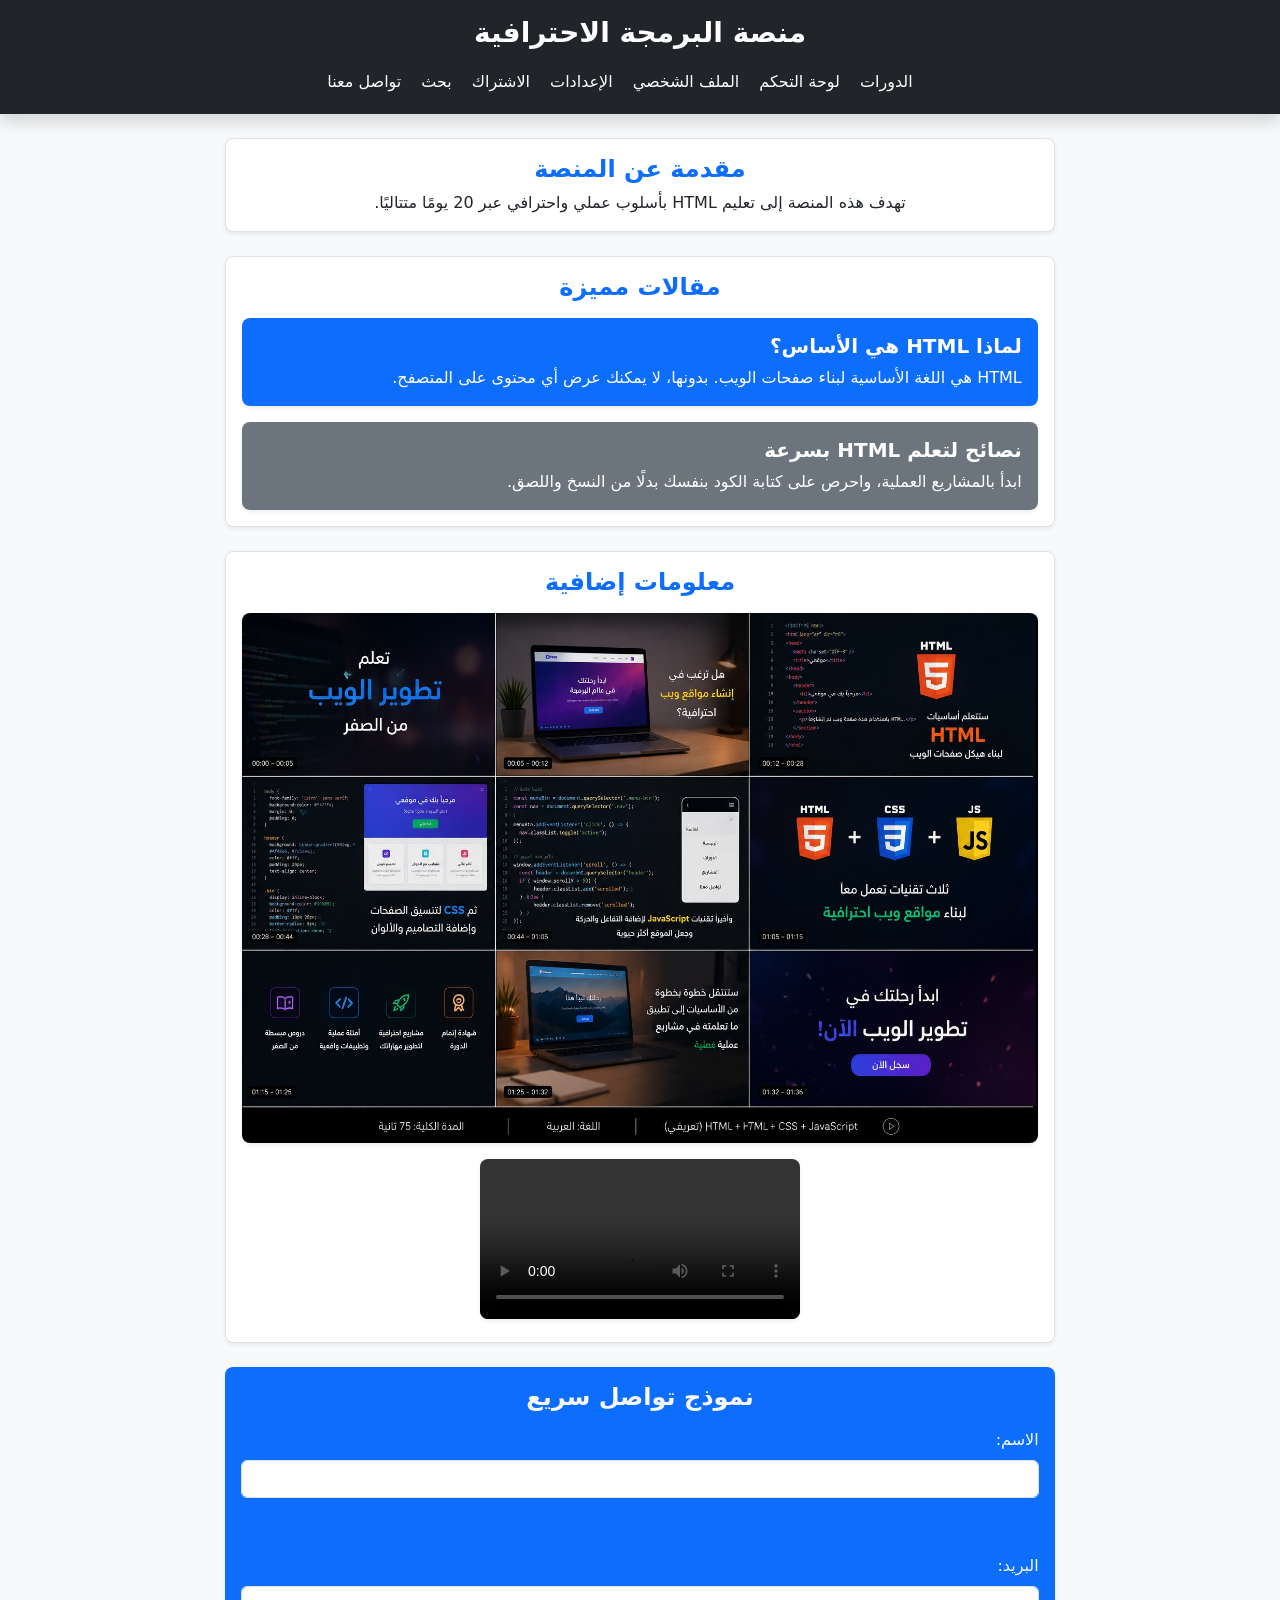
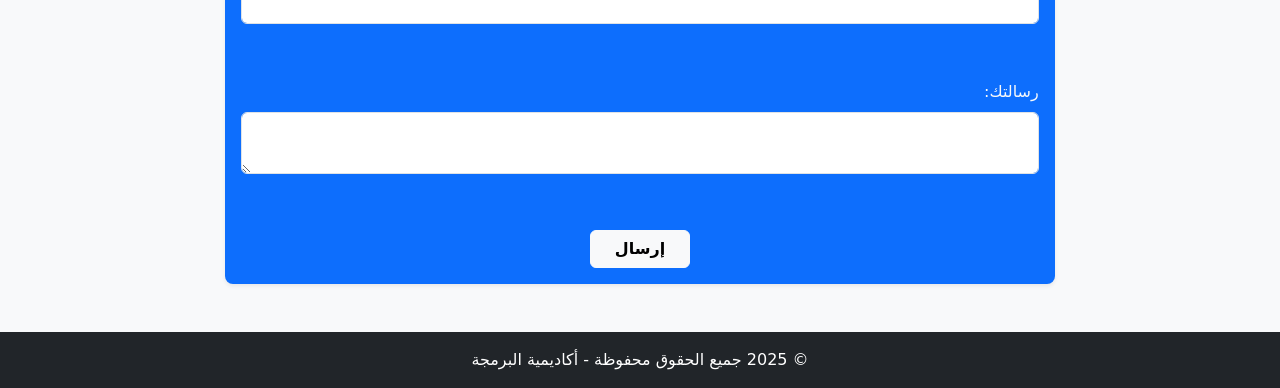
<file: FinalHTMLProject_Rebuilt/index/index.html>
<!-- مشروع HTML نهائي - صفحة كاملة -->
<!DOCTYPE html>
<html lang="ar" dir="rtl">
<head>
  <link href="https://cdn.jsdelivr.net/npm/bootstrap@5.3.3/dist/css/bootstrap.min.css" rel="stylesheet">
  <script src="https://cdn.jsdelivr.net/npm/bootstrap@5.3.3/dist/js/bootstrap.bundle.min.js"></script>
    <meta charset="UTF-8">
    <title>مشروع HTML النهائي المتكامل</title>
</head>
<body class="bg-light">

    <header class="header bg-dark text-white p-3 shadow">
        <h1 class="head text-center fs-3 fw-bold mb-3">منصة البرمجة الاحترافية</h1>

        <nav class="n1">
            <ul class="ul nav nav-pills justify-content-center gap-1">
                <li class="text nav-item"><a class="nav-link text-white py-1 px-2" href="../courses/courses.html">الدورات</a></li>
                <li class="text nav-item"><a class="nav-link text-white py-1 px-2" href="../dashboard/dashboard.html">لوحة التحكم</a></li>
                <li class="text nav-item"><a class="nav-link text-white py-1 px-2" href="../profile/profile.html">الملف الشخصي</a></li>
                <li class="text nav-item"><a class="nav-link text-white py-1 px-2" href="../settings/settings.html">الإعدادات</a></li>
                <li class="text nav-item"><a class="nav-link text-white py-1 px-2" href="../subscribe/subscribe.html">الاشتراك</a></li>
                <li class="text nav-item"><a class="nav-link text-white py-1 px-2" href="../search/search.html">بحث</a></li>
                <li class="text nav-item"><a class="nav-link text-white py-1 px-2" href="../contact/contact.html">تواصل معنا</a></li>
            </ul>
        </nav>
    </header>

    <main class="m1 container col-lg-8 py-4">

        <section class="s1 bg-white text-dark p-3 rounded-3 shadow-sm mb-4 border">
            <h2 class="head2 text-primary fs-4 fw-bold text-center mb-2">مقدمة عن المنصة</h2>
            <p class="paragraph mb-0 text-center text-dark">
                تهدف هذه المنصة إلى تعليم HTML بأسلوب عملي واحترافي عبر 20 يومًا متتاليًا.
            </p>
        </section>

        <section class="s2 bg-white text-dark p-3 rounded-3 shadow-sm mb-4 border">

            <h2 class="head2 text-primary fs-4 fw-bold text-center mb-3">مقالات مميزة</h2>

            <article class="art bg-primary text-white p-3 rounded-3 shadow-sm mb-3">
                <h3 class="head3 fs-5 fw-bold mb-2">لماذا HTML هي الأساس؟</h3>
                <p class="paragraph mb-0">
                    HTML هي اللغة الأساسية لبناء صفحات الويب. بدونها، لا يمكنك عرض أي محتوى على المتصفح.
                </p>
            </article>

            <article class="art bg-secondary text-white p-3 rounded-3 shadow-sm">
                <h3 class="head3 fs-5 fw-bold mb-2">نصائح لتعلم HTML بسرعة</h3>
                <p class="paragraph mb-0">
                    ابدأ بالمشاريع العملية، واحرص على كتابة الكود بنفسك بدلًا من النسخ واللصق.
                </p>
            </article>

        </section>

        <section class="s3 bg-white text-dark p-3 rounded-3 shadow-sm mb-4 border text-center">

            <h2 class="head2 text-primary fs-4 fw-bold mb-3">معلومات إضافية</h2>

            <img class="img img-fluid rounded-3 shadow-sm mb-3" src="../assest/photo.jpeg" alt="صورة معلوماتية">

            <video class="video img-fluid rounded-3 shadow-sm" width="320" controls>
                <source class="src" src="../assest/videoplayback (2).mp4" type="video/mp4">
            </video>

        </section>
        
        <section class="s4 bg-primary text-white p-3 rounded-3 shadow-sm">

            <h2 class="head2 fs-4 fw-bold text-center mb-3 text-light">نموذج تواصل سريع</h2>

            <form class="inside">

                <label class="name form-label text-light">الاسم:</label><br>
                <input class="input form-control mb-2" type="text" name="name"><br><br>

                <label class="name form-label text-light">البريد:</label><br>
                <input class="input form-control mb-2" type="email" name="email"><br><br>

                <label class="message form-label text-light">رسالتك:</label><br>
                <textarea class="textarea form-control mb-2" name="message"></textarea><br><br>

                <button id="button" class="btn btn-light fw-bold px-4 d-block mx-auto" type="submit">
                    إرسال
                </button>

            </form>

        </section>

    </main>

    <footer class="fot bg-dark text-white text-center p-3 mt-4">
        <p class="paragraph mb-0">
            ©️ 2025 جميع الحقوق محفوظة - أكاديمية البرمجة
        </p>
    </footer>

</body>
</html>
</file>
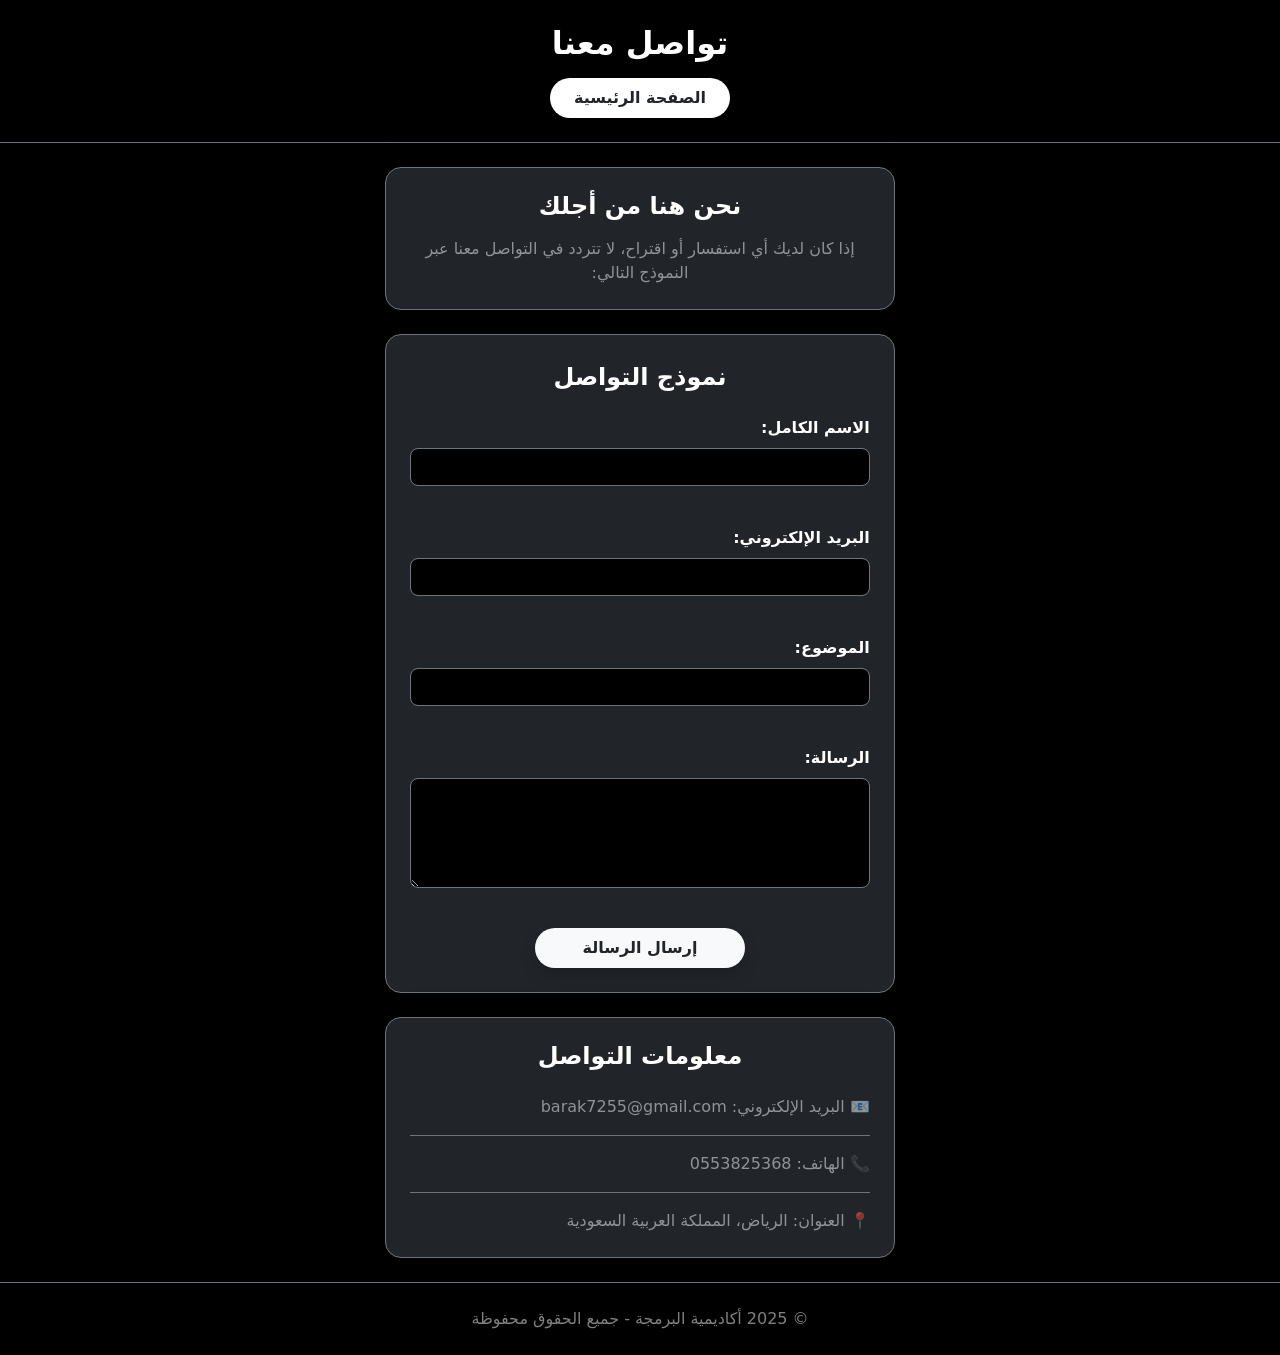
<file: FinalHTMLProject_Rebuilt/contact/contact.html>
<!-- صفحة تواصل معنا - احترافية -->
<!DOCTYPE html>
<html lang="ar" dir="rtl">
<head>
  <link href="https://cdn.jsdelivr.net/npm/bootstrap@5.3.3/dist/css/bootstrap.min.css" rel="stylesheet">
  <script src="https://cdn.jsdelivr.net/npm/bootstrap@5.3.3/dist/js/bootstrap.bundle.min.js"></script>
    <meta charset="UTF-8">
    <title>تواصل معنا</title>
</head>

<body class="bg-black">

    <header class="header card-header bg-black text-white p-4 text-center border-bottom border-secondary">
        <h1 class="head mb-3 card-title fs-2 fw-bold text-white">
            تواصل معنا
        </h1>

        <nav class="n1 pagination justify-content-center">
            <a class="link page-link bg-white text-dark border-0 rounded-pill px-4 py-2 fw-bold shadow"
               href="../index/index.html">
                الصفحة الرئيسية
            </a>
        </nav>
    </header>


    <main class="m1 container col-lg-6 col-xl-5 py-4">

        <section class="s1 card-body bg-dark text-white border border-secondary p-4 rounded-4 shadow-lg mb-4 text-center">

            <h2 class="text card-title fs-4 fw-bold mb-3">
                نحن هنا من أجلك
            </h2>

            <p class="paragraph1 card-text text-white-50 mb-0">
                إذا كان لديك أي استفسار أو اقتراح، لا تتردد في التواصل معنا عبر النموذج التالي:
            </p>

        </section>


        <section class="s2 card-body bg-dark text-white p-4 rounded-4 shadow-lg mb-4 border border-secondary">

            <h3 class="text card-title m-1 mb-4 fs-4 text-center fw-bold">
                نموذج التواصل
            </h3>

            <form class="form">

                <label class="name form-label fw-semibold text-white" for="name">
                    الاسم الكامل:
                </label><br>

                <input class="input form-control mb-3 rounded-3 border-secondary bg-black text-white"
                       type="text" id="name" name="name" required><br>

                <label class="email form-label fw-semibold text-white" for="email">
                    البريد الإلكتروني:
                </label><br>

                <input class="input form-control mb-3 rounded-3 border-secondary bg-black text-white"
                       type="email" id="email" name="email" required><br>

                <label class="subject form-label fw-semibold text-white" for="subject">
                    الموضوع:
                </label><br>

                <input class="input form-control mb-3 rounded-3 border-secondary bg-black text-white"
                       type="text" id="subject" name="subject"><br>

                <label class="message form-label fw-semibold text-white" for="message">
                    الرسالة:
                </label><br>

                <textarea class="input form-control mb-3 rounded-3 border-secondary bg-black text-white"
                          id="message" name="message" rows="4" cols="40" required></textarea><br>

                <button class="button btn btn-light text-dark border-0 rounded-pill px-5 py-2 fw-bold shadow d-block mx-auto"
                        type="submit">
                    إرسال الرسالة
                </button>

            </form>

        </section>


        <section class="s3 card-body bg-dark text-white p-4 rounded-4 shadow-lg border border-secondary">

            <h3 class="text card-title mb-4 fs-4 fw-bold text-center">
                معلومات التواصل
            </h3>

            <p class="info1 card-text text-white-50 border-bottom border-secondary pb-3 mb-3">
                📧 البريد الإلكتروني: barak7255@gmail.com
            </p>

            <p class="info2 card-text text-white-50 border-bottom border-secondary pb-3 mb-3">
                📞 الهاتف: 0553825368
            </p>

            <p class="info3 card-text text-white-50 mb-0">
                📍 العنوان: الرياض، المملكة العربية السعودية
            </p>

        </section>

    </main>


    <footer class="footer card-footer bg-black text-white-50 p-4 text-center border-top border-secondary">

        <p class="paragraph2 card-text mb-0">
            ©️ 2025 أكاديمية البرمجة - جميع الحقوق محفوظة
        </p>

    </footer>

</body>
</html>
</file>
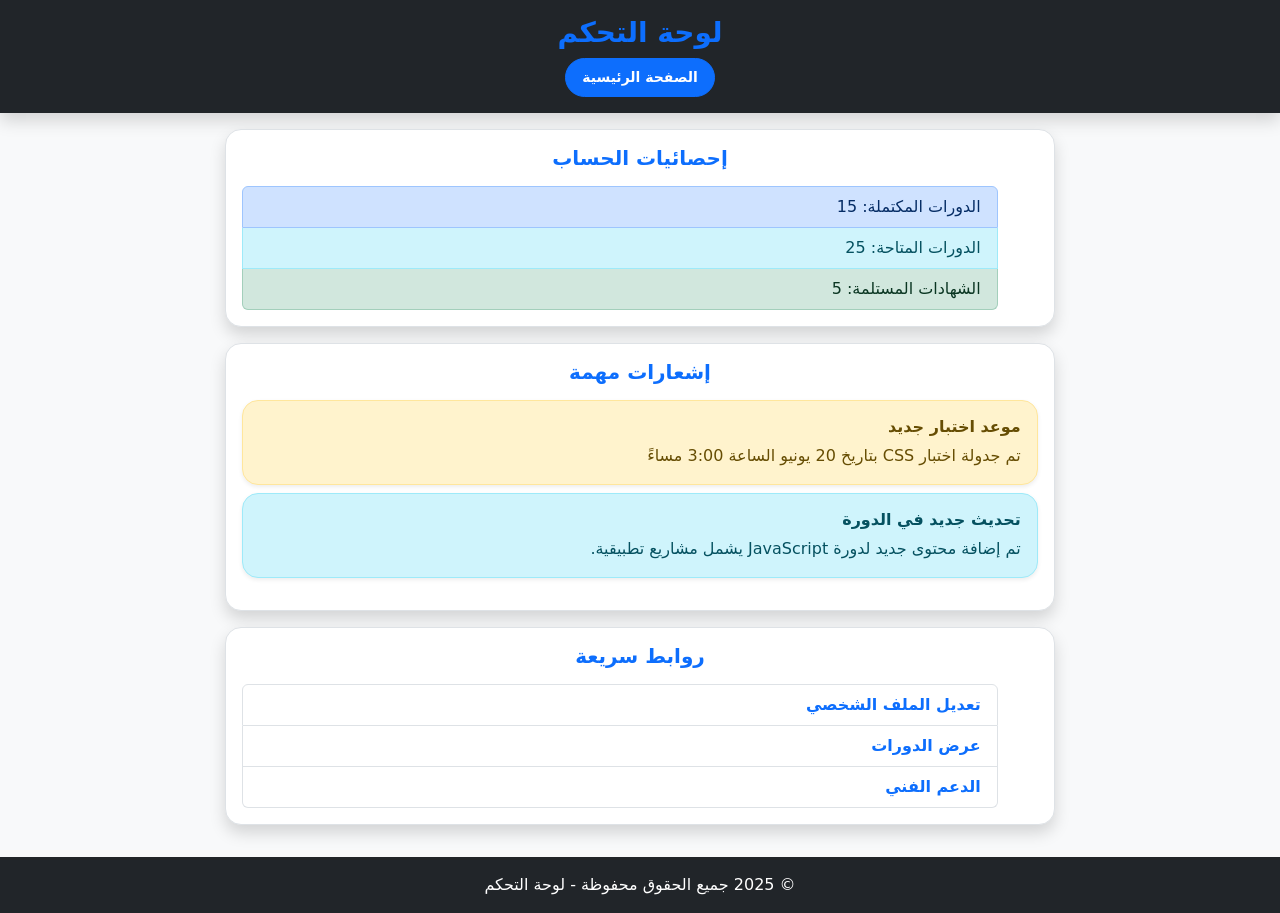
<file: FinalHTMLProject_Rebuilt/dashboard/dashboard.html>
<!-- لوحة التحكم -->
<!DOCTYPE html>
<html lang="ar" dir="rtl">
<head>
  <link href="https://cdn.jsdelivr.net/npm/bootstrap@5.3.3/dist/css/bootstrap.min.css" rel="stylesheet">
  <script src="https://cdn.jsdelivr.net/npm/bootstrap@5.3.3/dist/js/bootstrap.bundle.min.js"></script>
    <meta charset="UTF-8">
    <title>لوحة التحكم</title>
</head>
<body class="bg-light">

    <header class="header bg-dark text-white text-center p-3 shadow">
        <h1 class="head1 fs-3 fw-bold text-primary mb-2">لوحة التحكم</h1>
        <nav class="n1">
            <a class="link btn btn-primary btn-sm px-3 py-2 fw-bold rounded-pill" href="../index/index.html">
                الصفحة الرئيسية
            </a>
        </nav>
    </header>

    <main class="m1 container col-lg-8 py-3">

        <section class="s1 bg-white p-3 rounded-4 shadow mb-3 border">
            <h2 class="head2 text-primary fw-bold text-center mb-3 fs-5">إحصائيات الحساب</h2>

            <ul class="ul list-group">
                <li class="text list-group-item list-group-item-primary fs-6 py-2">
                    الدورات المكتملة: 15
                </li>
                <li class="text list-group-item list-group-item-info fs-6 py-2">
                    الدورات المتاحة: 25
                </li>
                <li class="text list-group-item list-group-item-success fs-6 py-2">
                    الشهادات المستلمة: 5
                </li>
            </ul>
        </section>


        <section class="s2 bg-white p-3 rounded-4 shadow mb-3 border">

            <h2 class="head2 text-primary fw-bold text-center mb-3 fs-5">
                إشعارات مهمة
            </h2>

            <article class="art alert alert-warning rounded-4 shadow-sm mb-2 p-3">

                <h3 class="head3 fw-bold mb-2 fs-6">
                    موعد اختبار جديد
                </h3>

                <p class="paragraph mb-0 fs-6">
                    تم جدولة اختبار CSS بتاريخ 20 يونيو الساعة 3:00 مساءً
                </p>

            </article>


            <article class="art2 alert alert-info rounded-4 shadow-sm p-3">

                <h3 class="head3 fw-bold mb-2 fs-6">
                    تحديث جديد في الدورة
                </h3>

                <p class="paragraph mb-0 fs-6">
                    تم إضافة محتوى جديد لدورة JavaScript يشمل مشاريع تطبيقية.
                </p>

            </article>

        </section>


        <section class="s3 bg-white p-3 rounded-4 shadow border">

            <h2 class="head2 text-primary fw-bold text-center mb-3 fs-5">
                روابط سريعة
            </h2>

            <ul class="list-group">

                <li class="link list-group-item list-group-item-action py-2">
                    <a class="text-decoration-none fw-bold text-primary" href="../profile/profile.html">
                        تعديل الملف الشخصي
                    </a>
                </li>

                <li class="link list-group-item list-group-item-action py-2">
                    <a class="text-decoration-none fw-bold text-primary" href="../courses/courses.html">
                        عرض الدورات
                    </a>
                </li>

                <li class="link list-group-item list-group-item-action py-2">
                    <a class="text-decoration-none fw-bold text-primary" href="../contact/contact.html">
                        الدعم الفني
                    </a>
                </li>

            </ul>

        </section>

    </main>


    <footer class="foot bg-dark text-white text-center p-3 mt-3">

        <p class="paragraph mb-0">
            ©️ 2025 جميع الحقوق محفوظة - لوحة التحكم
        </p>

    </footer>

</body>
</html>
</file>
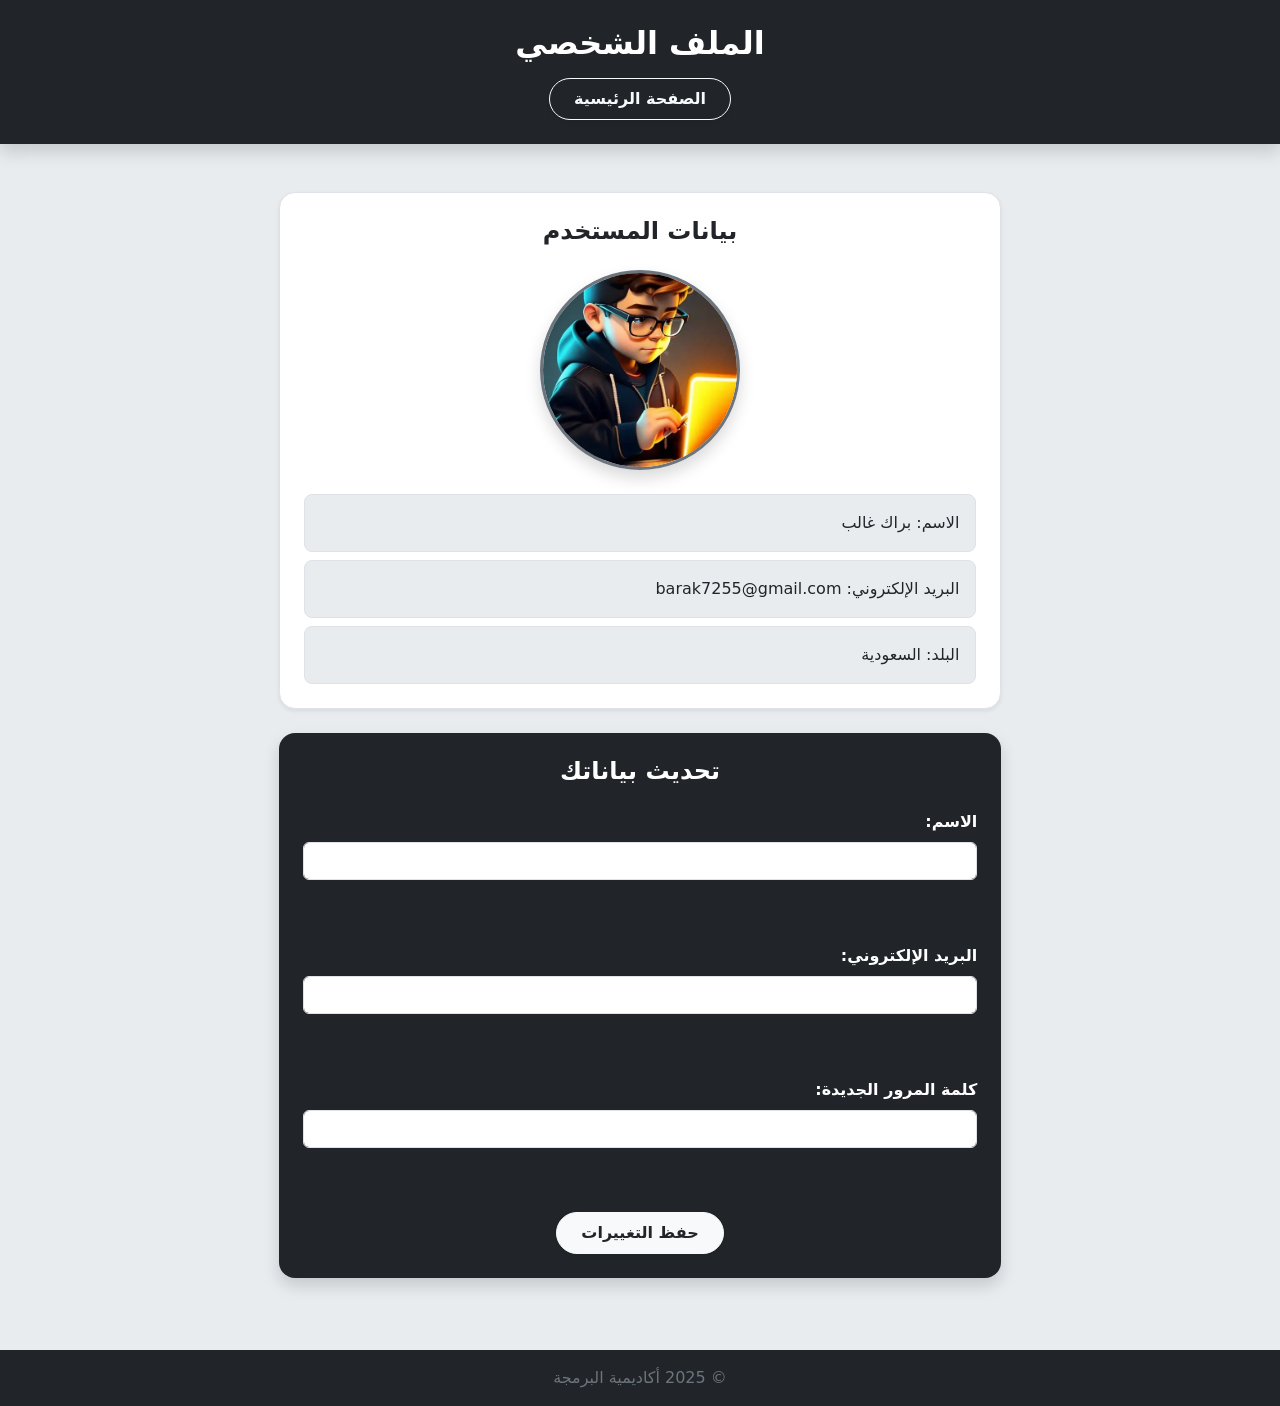
<file: FinalHTMLProject_Rebuilt/profile/profile.html>
<!-- الملف الشخصي -->
<!DOCTYPE html>
<html lang="ar" dir="rtl">
<head>
  <link href="https://cdn.jsdelivr.net/npm/bootstrap@5.3.3/dist/css/bootstrap.min.css" rel="stylesheet">
  <script src="https://cdn.jsdelivr.net/npm/bootstrap@5.3.3/dist/js/bootstrap.bundle.min.js"></script>
    <meta charset="UTF-8">
    <title>الملف الشخصي</title>
</head>
<body class="bg-body-secondary">

    <header class="header bg-dark text-white text-center py-4 shadow">
        <h1 class="head fs-2 fw-bold mb-3">الملف الشخصي</h1>

        <nav class="n1">
            <a class="link btn btn-outline-light px-4 py-2 rounded-pill fw-semibold shadow-sm" href="../index/index.html">
                الصفحة الرئيسية
            </a>
        </nav>
    </header>

    <main class="m1 container col-lg-7 py-5">

        <section class="s1 bg-white text-dark p-4 rounded-4 shadow-sm mb-4 border">

            <h2 class="head2 text-dark fs-4 fw-bold text-center mb-4">
                بيانات المستخدم
            </h2>

            <img class="img d-block mx-auto rounded-circle shadow mb-4 border border-3 border-secondary object-fit-cover"
                 src="../assest/OIP.webp"
                 width="200"
                 height="200"
                 alt="صورة المستخدم">

            <p class="paragraph1 bg-body-secondary text-dark p-3 rounded-3 mb-2 border">
                الاسم:  براك غالب
            </p>

            <p class="paragraph2 bg-body-secondary text-dark p-3 rounded-3 mb-2 border">
                البريد الإلكتروني: barak7255@gmail.com
            </p>

            <p class="paragraph3 bg-body-secondary text-dark p-3 rounded-3 mb-0 border">
                البلد: السعودية
            </p>

        </section>


        <section class="s2 bg-dark text-white p-4 rounded-4 shadow">

            <h2 class="head2 text-white fs-4 fw-bold text-center mb-4">
                تحديث بياناتك
            </h2>

            <form class="f1">

                <label class="name form-label fw-semibold">
                    الاسم:
                </label><br>

                <input class="input form-control mb-3"
                       type="text"
                       name="name"><br><br>

                <label class="email form-label fw-semibold">
                    البريد الإلكتروني:
                </label><br>

                <input class="input2 form-control mb-3"
                       type="email"
                       name="email"><br><br>

                <label class="password form-label fw-semibold">
                    كلمة المرور الجديدة:
                </label><br>

                <input class="input form-control mb-3"
                       type="password"
                       name="password"><br><br>

                <button class="button btn btn-light text-dark fw-semibold px-4 py-2 rounded-pill shadow-sm d-block mx-auto">
                    حفظ التغييرات
                </button>

            </form>

        </section>

    </main>


    <footer class="fot bg-dark text-secondary text-center p-3 mt-4">
        <p class="paragraph4 mb-0">
            ©️ 2025 أكاديمية البرمجة
        </p>
    </footer>

</body>
</html>
</file>
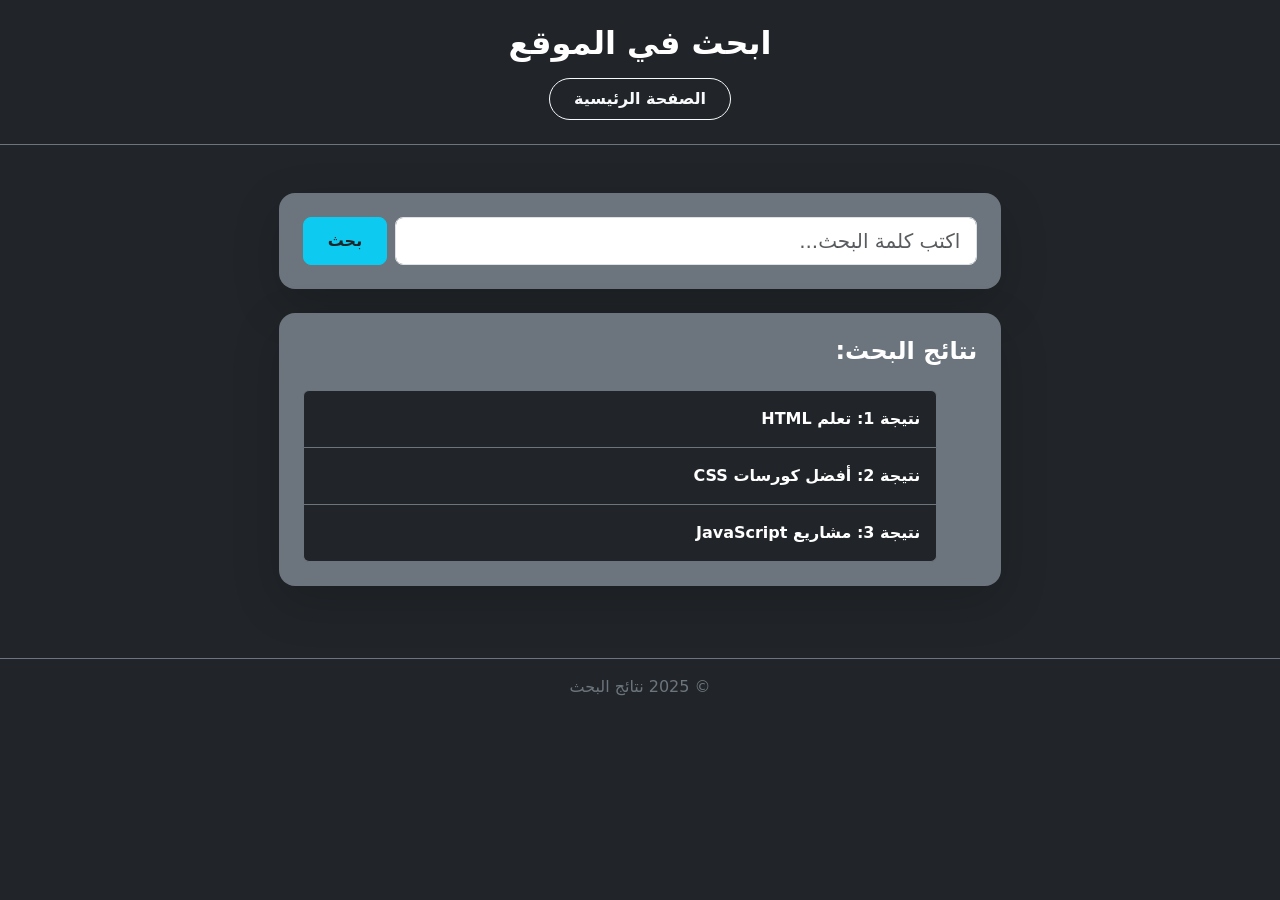
<file: FinalHTMLProject_Rebuilt/search/search.html>
<!-- صفحة البحث -->
<!DOCTYPE html>
<html lang="ar" dir="rtl">
<head>
    <link href="https://cdn.jsdelivr.net/npm/bootstrap@5.3.3/dist/css/bootstrap.min.css" rel="stylesheet">
    <script src="https://cdn.jsdelivr.net/npm/bootstrap@5.3.3/dist/js/bootstrap.bundle.min.js"></script>
    <meta charset="UTF-8">
    <title>بحث</title>
</head>
<body class="bg-dark">

    <header class="header bg-dark text-white text-center py-4 border-bottom border-secondary">
        <h1 class="head fs-2 fw-bold mb-3">ابحث في الموقع</h1>
        <nav class="n1">
            <a class="link_1 btn btn-outline-light px-4 py-2 rounded-pill fw-semibold" href="../index/index.html">
                الصفحة الرئيسية
            </a>
        </nav>
    </header>

    <main class="m1 container col-lg-7 py-5">

        <section class="section1 bg-secondary p-4 rounded-4 shadow-lg mb-4">

            <form class="form d-flex gap-2">

                <input class="input form-control form-control-lg"
                       type="text"
                       placeholder="اكتب كلمة البحث..."
                       name="search">

                <button class="button btn btn-info text-dark px-4 fw-bold rounded-3">
                    بحث
                </button>

            </form>

        </section>


        <section class="section2 bg-secondary text-white p-4 rounded-4 shadow-lg">

            <h2 class="head2 fs-4 fw-bold mb-4">
                نتائج البحث:
            </h2>

            <ul class="UnOrder list-group">

                <li class="list1 list-group-item bg-dark border-secondary p-3">
                    <a class="link1 text-white text-decoration-none fw-semibold d-block"
                       href="#">
                        نتيجة 1: تعلم HTML
                    </a>
                </li>

                <li class="list2 list-group-item bg-dark border-secondary p-3">
                    <a class="link2 text-white text-decoration-none fw-semibold d-block"
                       href="#">
                        نتيجة 2: أفضل كورسات CSS
                    </a>
                </li>

                <li class="list3 list-group-item bg-dark border-secondary p-3">
                    <a class="link3 text-white text-decoration-none fw-semibold d-block"
                       href="#">
                        نتيجة 3: مشاريع JavaScript
                    </a>
                </li>

            </ul>

        </section>

    </main>


    <footer class="f1 bg-dark text-secondary text-center p-3 mt-4 border-top border-secondary">
        <p class="paragraph mb-0">
            ©️ 2025 نتائج البحث
        </p>
    </footer>

</body>
</html>
</file>
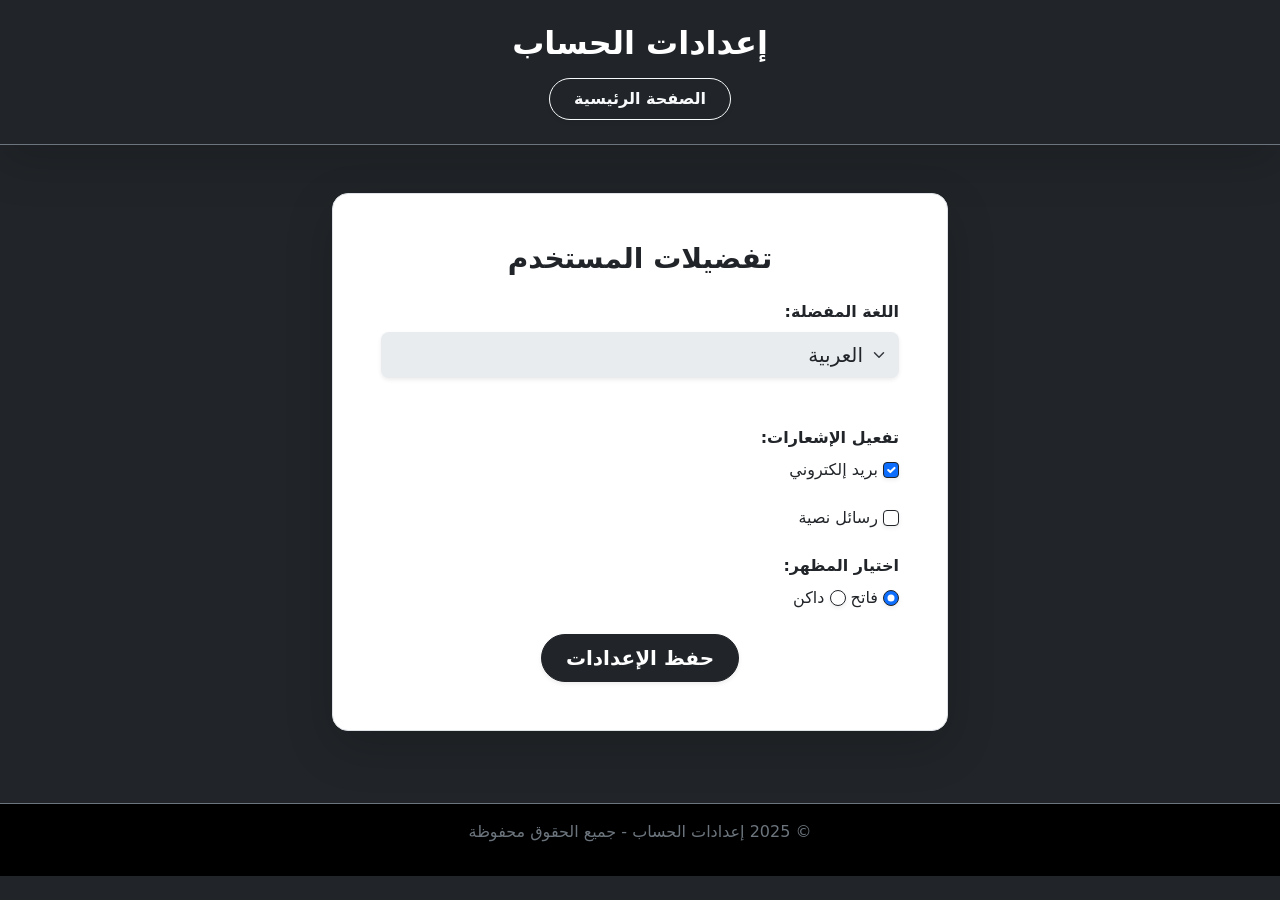
<file: FinalHTMLProject_Rebuilt/settings/settings.html>
<!-- إعدادات الحساب -->
<!DOCTYPE html>
<html lang="ar" dir="rtl">
<head>
    <link href="https://cdn.jsdelivr.net/npm/bootstrap@5.3.3/dist/css/bootstrap.min.css" rel="stylesheet">
    <script src="https://cdn.jsdelivr.net/npm/bootstrap@5.3.3/dist/js/bootstrap.bundle.min.js"></script>
    <meta charset="UTF-8">
    <title>الإعدادات</title>
</head>
<body class="bg-dark">

    <header class="header bg-dark text-white text-center py-4 shadow-lg border-bottom border-secondary">
        <h1 class="head1 fs-2 fw-bold mb-3">إعدادات الحساب</h1>
        <nav class="n1 text-center"><a class="link btn btn-outline-light px-4 py-2 rounded-pill fw-semibold shadow-sm" href="../index/index.html">الصفحة الرئيسية</a></nav>
    </header>

    <main class="m1 container col-lg-6 py-5">

        <section class="section1 bg-white text-dark p-4 p-md-5 rounded-4 shadow-lg border">

            <h2 class="head2 fs-3 fw-bold text-center mb-4">تفضيلات المستخدم</h2>

            <form class="form">

                <label class="nameLang form-label fw-bold">اللغة المفضلة:</label><br>

                <select class="select form-select form-select-lg bg-body-secondary border-0 shadow-sm">
                    <option class="op1">العربية</option>
                    <option class="op2">English</option>
                </select><br><br>

                <label class="nameMes form-label fw-bold">تفعيل الإشعارات:</label><br>

                <input class="input1 form-check-input border-dark shadow-sm" type="checkbox" name="email" checked> بريد إلكتروني<br><br>

                <input class="input2 form-check-input border-dark shadow-sm" type="checkbox" name="textMessage"> رسائل نصية<br><br>

                <label class="styleChoose form-label fw-bold">اختيار المظهر:</label><br>

                <input class="input3 form-check-input border-dark shadow-sm" type="radio" name="theme" checked> فاتح

                <input class="input3 form-check-input border-dark shadow-sm" type="radio" name="theme"> داكن<br><br>

                <button class="button btn btn-dark btn-lg fw-bold px-4 py-2 rounded-pill shadow-sm d-block mx-auto">حفظ الإعدادات</button>

            </form>
        </section>
    </main>

    <footer class="bg-black text-secondary text-center p-3 mt-4 border-top border-secondary">
        <p>©️ 2025 إعدادات الحساب - جميع الحقوق محفوظة</p>
    </footer>
</body>
</html>
</file>
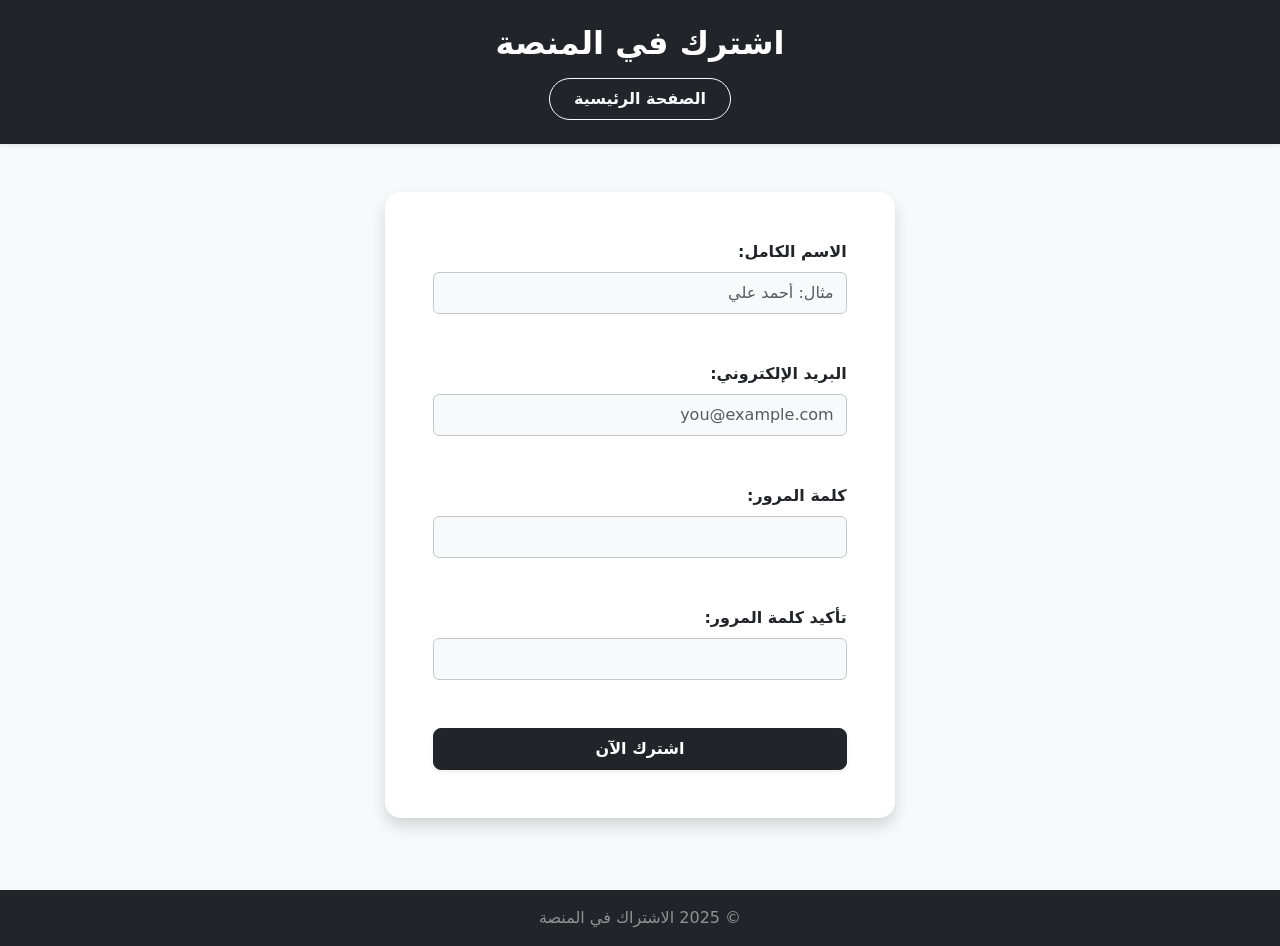
<file: FinalHTMLProject_Rebuilt/subscribe/subscribe.html>
<!-- صفحة الاشتراك -->
<!DOCTYPE html>
<html lang="ar" dir="rtl">
<head>
    <link href="https://cdn.jsdelivr.net/npm/bootstrap@5.3.3/dist/css/bootstrap.min.css" rel="stylesheet">
    <script src="https://cdn.jsdelivr.net/npm/bootstrap@5.3.3/dist/js/bootstrap.bundle.min.js"></script>
    <meta charset="UTF-8">
    <title>اشترك الآن</title>
</head>
<body class="bg-light">

    <header class="header bg-dark text-white text-center py-4 shadow-sm">
        <h1 class="head fs-2 fw-semibold mb-3">اشترك في المنصة</h1>
        <nav class="n1">
            <a class="link btn btn-outline-light px-4 py-2 rounded-pill fw-semibold" href="../index/index.html">الصفحة الرئيسية</a>
        </nav>
    </header>

    <main class="m1 container col-lg-5 py-5">

        <section class="section1 bg-white p-4 p-md-5 rounded-4 shadow border-0">

            <form class="form">

                <label class="name1 form-label text-dark fw-semibold">الاسم الكامل:</label><br>
                <input class="input1 form-control bg-light border-secondary-subtle py-2" type="text" placeholder="مثال: أحمد علي" name="name"><br><br>

                <label class="nameEmail form-label text-dark fw-semibold">البريد الإلكتروني:</label><br>
                <input class="input2 form-control bg-light border-secondary-subtle py-2" type="email" placeholder="you@example.com" name="email"><br><br>

                <label class="namePassword form-label text-dark fw-semibold">كلمة المرور:</label><br>
                <input class="input3 form-control bg-light border-secondary-subtle py-2" type="password" name="password"><br><br>

                <label class="confrimPassword form-label text-dark fw-semibold">تأكيد كلمة المرور:</label><br>
                <input class="input4 form-control bg-light border-secondary-subtle py-2" type="password" name="confirmPass"><br><br>

                <button class="button btn btn-dark w-100 py-2 fw-semibold rounded-3 shadow-sm">
                    اشترك الآن
                </button>

            </form>

        </section>

    </main>

    <footer class="footer bg-dark text-white-50 text-center p-3 mt-4">
        <p class="paragraph mb-0">©️ 2025 الاشتراك في المنصة</p>
    </footer>

</body>
</html>
</file>
